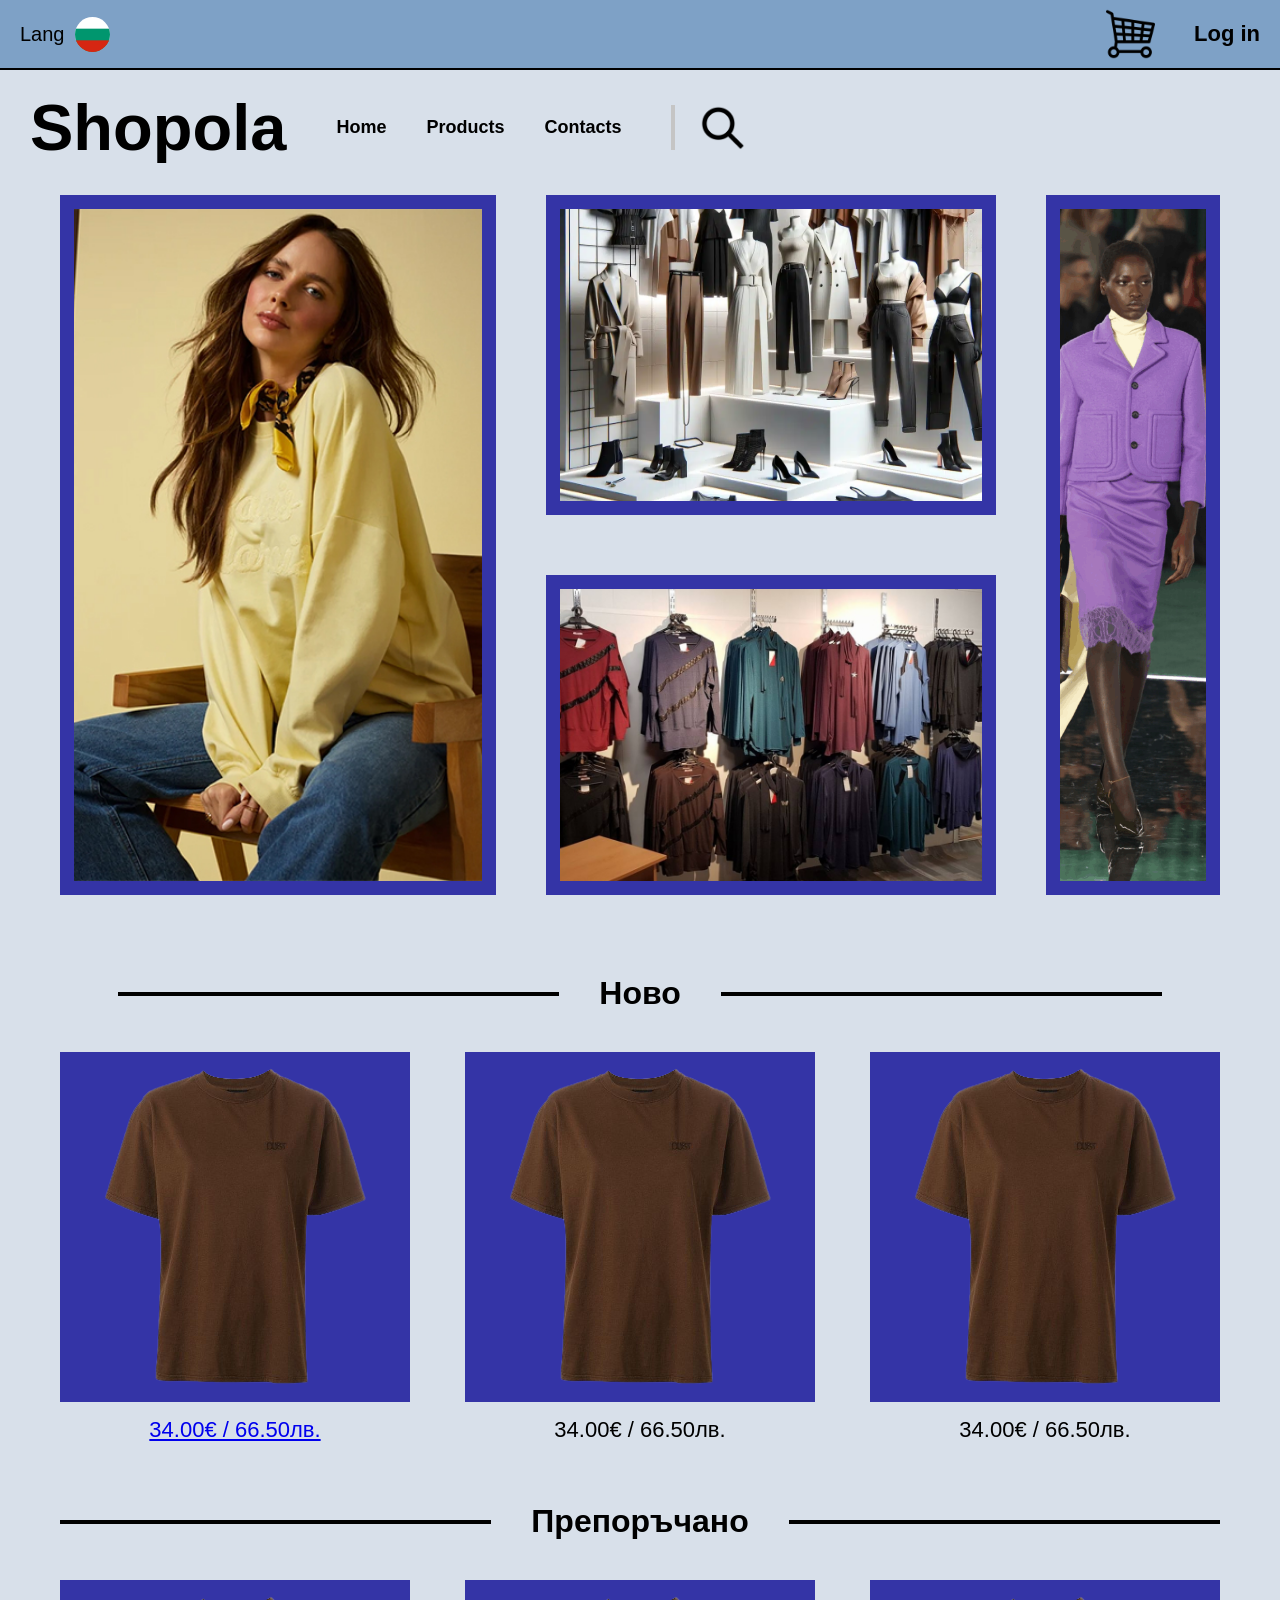
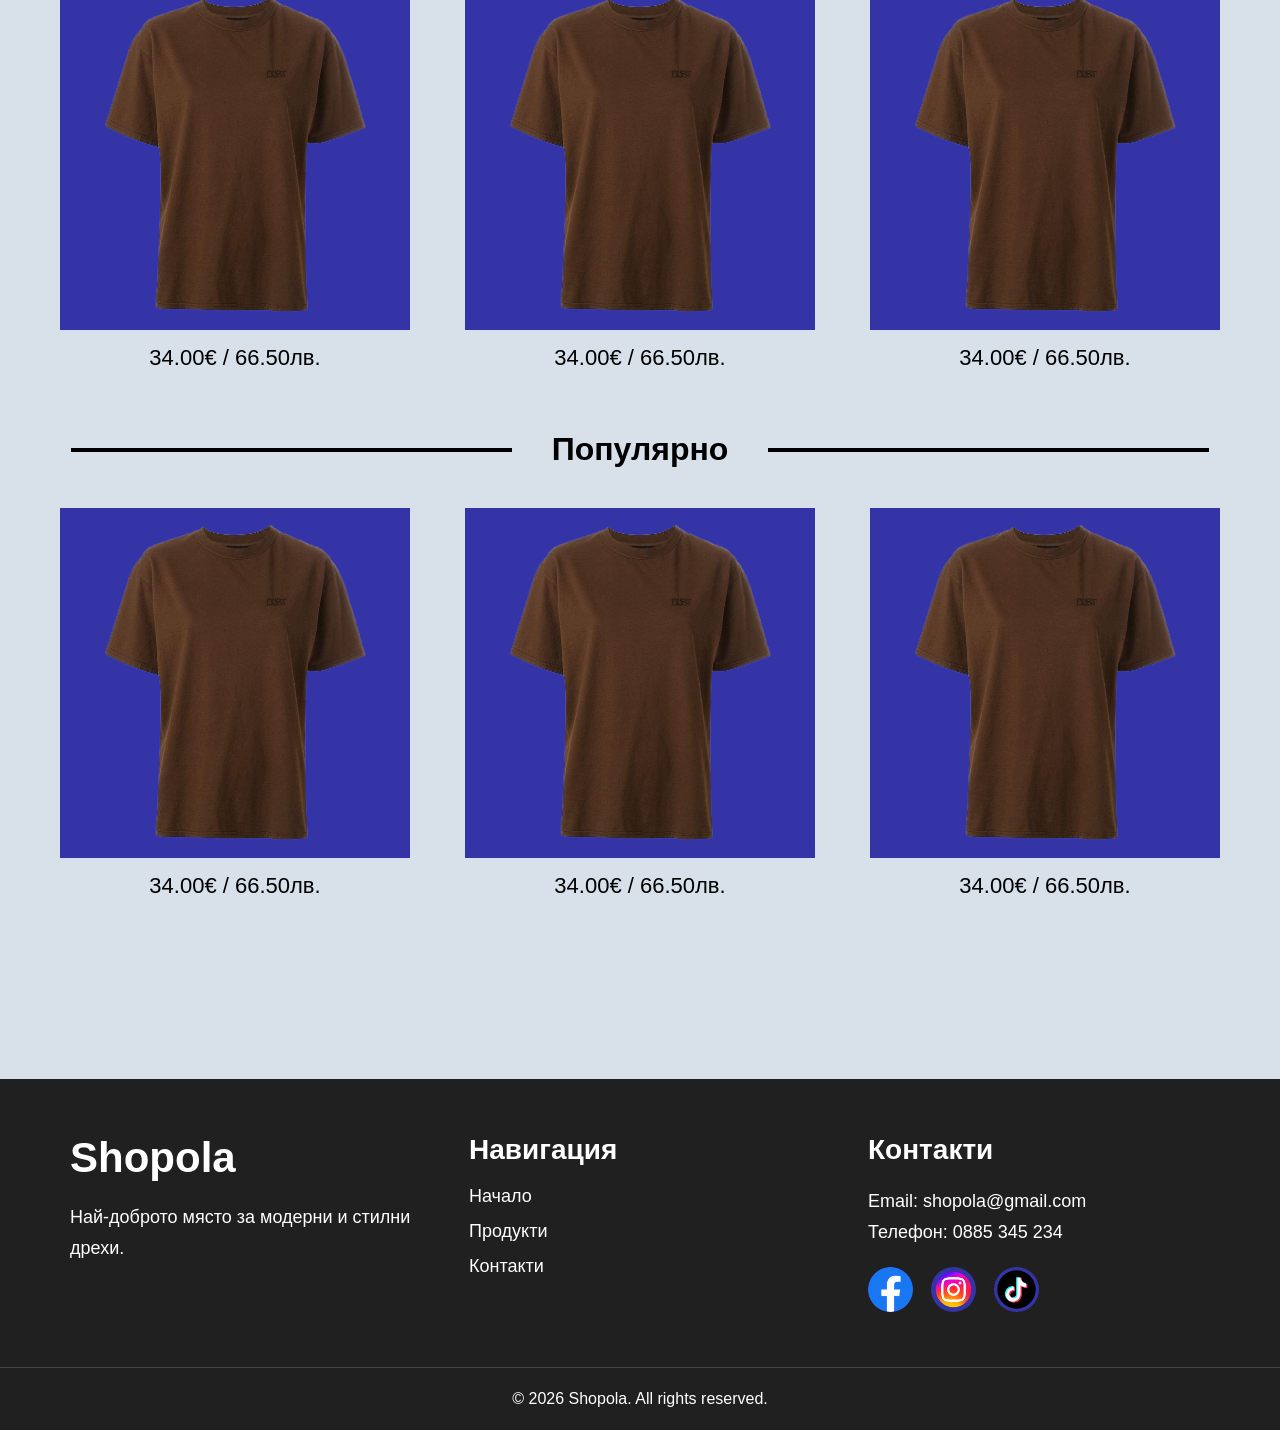
<file: Index.html>
<!DOCTYPE html>
<html lang="en">
<head>
  <meta charset="UTF-8" />
  <meta name="viewport" content="width=device-width, initial-scale=1.0"/>
  <title>Shopola</title>
  <link rel="stylesheet" href="style.css"/>
</head>
<body>

  <!-- Top Bar -->
  <header class="top-bar">
    <div class="language">
      <span>Lang</span>
      <img src="Flag_of_Bulgaria.svg" alt="flag">
    </div>

    <div class="cart-login">
      <img  class="imq" src="r.png" alt="Количка">
      <b><span>Log in</span></b>
    </div>

  </header>

  <!-- Navigation -->
  <nav class="navbar">
    <h1 class="logo">Shopola</h1>

    <ul class="nav-links">
      <li><a href="Index.html">Home</a></li>
      <li><a href="#products">Products</a></li>
      <li><a href="Contacts.html">Contacts</a></li>
    </ul>

    <div class="search-box">
      <a href="G.html"><img src="eee.png"   alt=""></a>
    </div>
  </nav>

  <!-- Main Section -->
  <section class="gallery">

    <!-- Left Large Image -->
    <div class="large-image frame">
      <img src="adada.png" alt="fashion model">
    </div>

    <!-- Middle Column -->
    <div class="middle-column">
      <div class="small-image frame">
        <img src="g.png" alt="clothes display">
      </div>

      <div class="small-image frame">
        <img src="p.png" alt="store clothes">
      </div>
    </div>

    <!-- Right Tall Image -->
    <div class="tall-image frame">
      <img src="q.png" alt="runway fashion">
    </div>

  </section>


  <!-- CATALOG -->

<section id="products" class="catalog">

  <!-- ROW 1 -->
  <div class="catalog-title">
    <div class="line"></div>
    <h2>Ново</h2>
    <div class="line"></div>
  </div>

  <div class="products-row">

    <div class="product-card">
      <a href="Product.html" class="product-card">

  <div class="product-image">
    <img src="ff.png" alt="">
  </div>

  <p>34.00€ / 66.50лв.</p>

</a>
    </div>

    <div class="product-card">
      <div class="product-image">
        <img src="ff.png" alt="">
      </div>
      <p>34.00€ / 66.50лв.</p>
    </div>

    <div class="product-card">
      <div class="product-image">
        <img src="ff.png" alt="">
      </div>
      <p>34.00€ / 66.50лв.</p>
    </div>

  </div>

  <!-- ROW 2 -->
  <div class="catalog-title">
    <div class="line"></div>
    <h2>Препоръчано</h2>
    <div class="line"></div>
  </div>

  <div class="products-row">

    <div class="product-card">
      <div class="product-image">
        <img src="ff.png" alt="">
      </div>
      <p>34.00€ / 66.50лв.</p>
    </div>

    <div class="product-card">
      <div class="product-image">
        <img src="ff.png" alt="">
      </div>
      <p>34.00€ / 66.50лв.</p>
    </div>

    <div class="product-card">
      <div class="product-image">
        <img src="ff.png" alt="">
      </div>
      <p>34.00€ / 66.50лв.</p>
    </div>

  </div>

  <!-- ROW 3 -->
  <div class="catalog-title">
    <div class="line"></div>
    <h2>Популярно</h2>
    <div class="line"></div>
  </div>

  <div class="products-row">

    <div class="product-card">
      <div class="product-image">
        <img src="ff.png" alt="">
      </div>
      <p>34.00€ / 66.50лв.</p>
    </div>

    <div class="product-card">
      <div class="product-image">
        <img src="ff.png" alt="">
      </div>
      <p>34.00€ / 66.50лв.</p>
    </div>

    <div class="product-card">
      <div class="product-image">
        <img src="ff.png" alt="">
      </div>
      <p>34.00€ / 66.50лв.</p>
    </div>

  </div>

</section>


</section>


<!-- FOOTER -->

<footer class="footer">

  <div class="footer-container">

    <!-- LEFT -->

    <div class="footer-section">

      <h2>Shopola</h2>

      <p>
        Най-доброто място за модерни
        и стилни дрехи.
      </p>

    </div>

    <!-- MIDDLE -->

    <div class="footer-section">

      <h3>Навигация</h3>

      <ul>
        <li><a href="index.html">Начало</a></li>
        <li><a href="index.html#products">Продукти</a></li>
        <li><a href="contacts.html">Контакти</a></li>
      </ul>

    </div>

    <!-- RIGHT -->

    <div class="footer-section">

      <h3>Контакти</h3>

      <p>Email: shopola@gmail.com</p>

      <p>Телефон: 0885 345 234</p>

      <div class="socials">

        <a href="#"><img src="uu.png" alt=""></a>

        <a href="#"><img src="qw.png" alt=""></a>

        <a href="#"><img src="o.png" alt=""></a>

      </div>

    </div>

  </div>

  <!-- BOTTOM -->

  <div class="footer-bottom">
    © 2026 Shopola. All rights reserved.
  </div>

</footer>









</body>
</html>
</file>
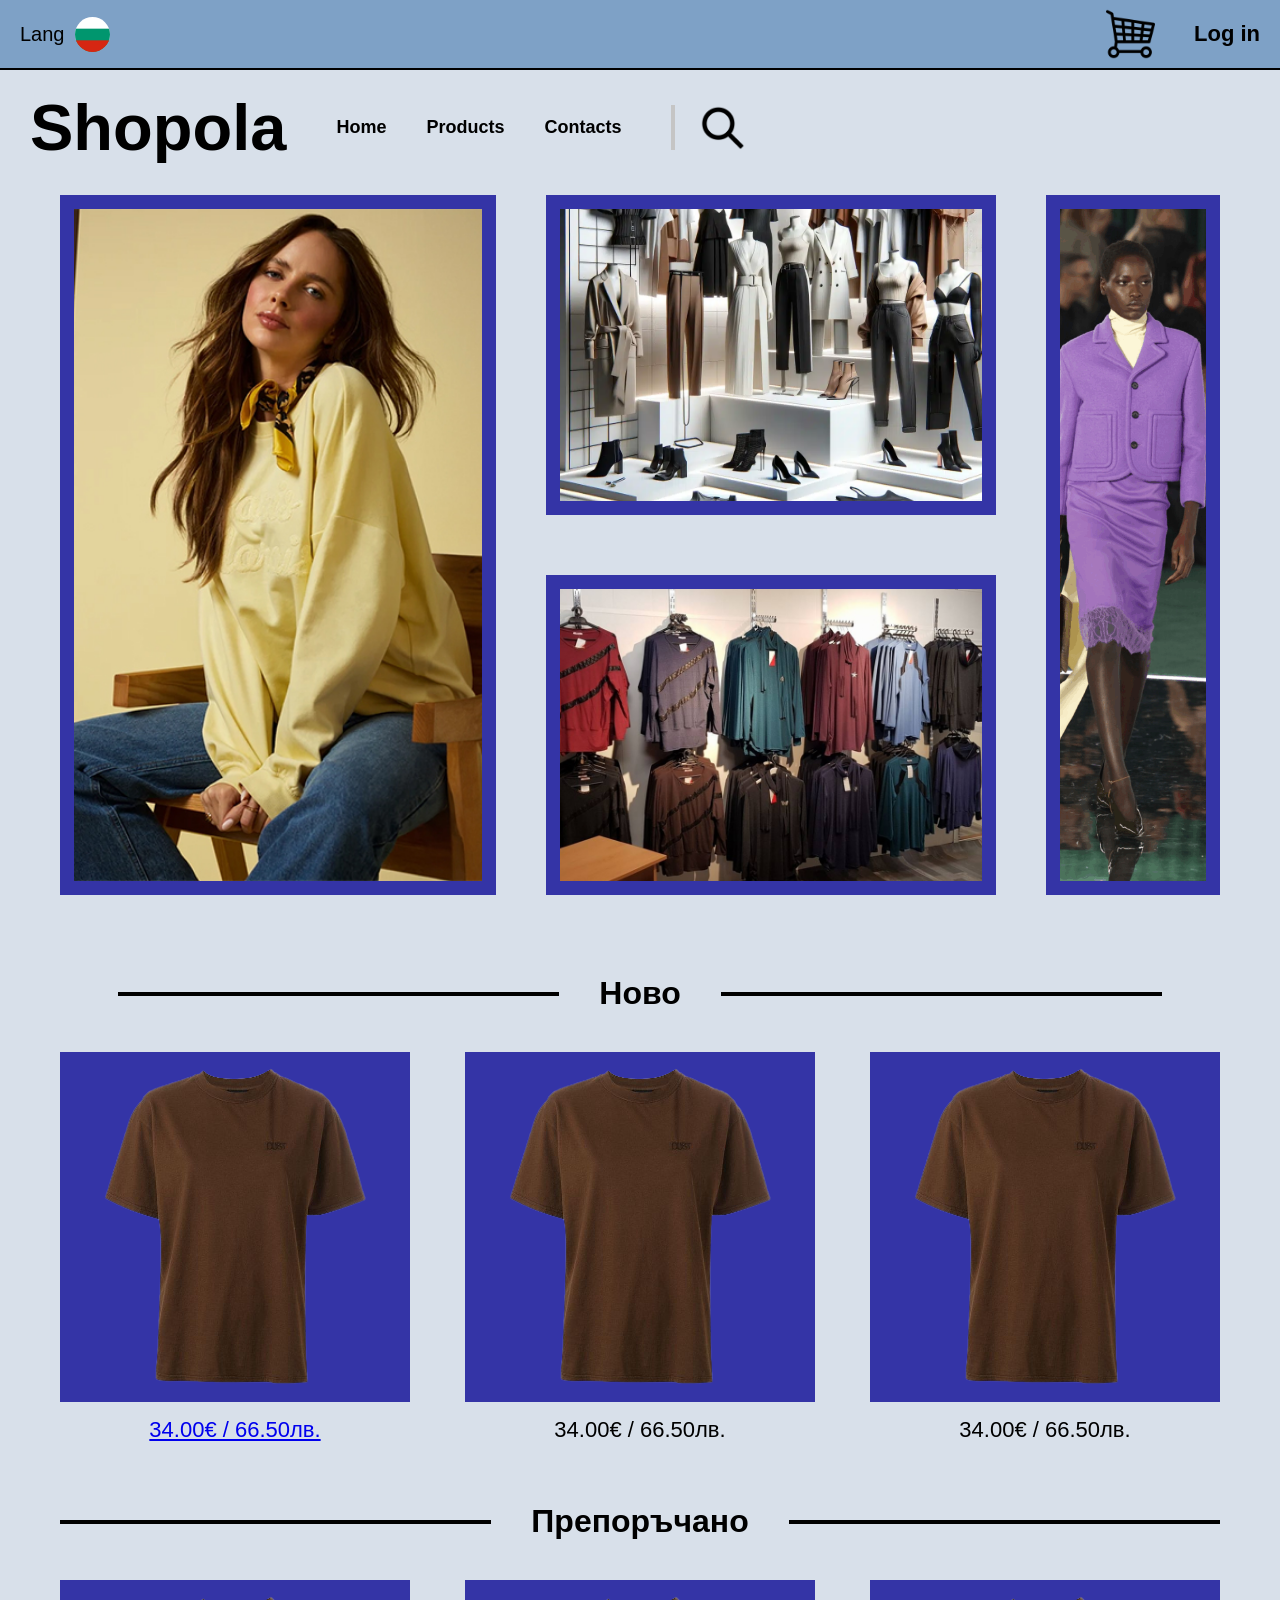
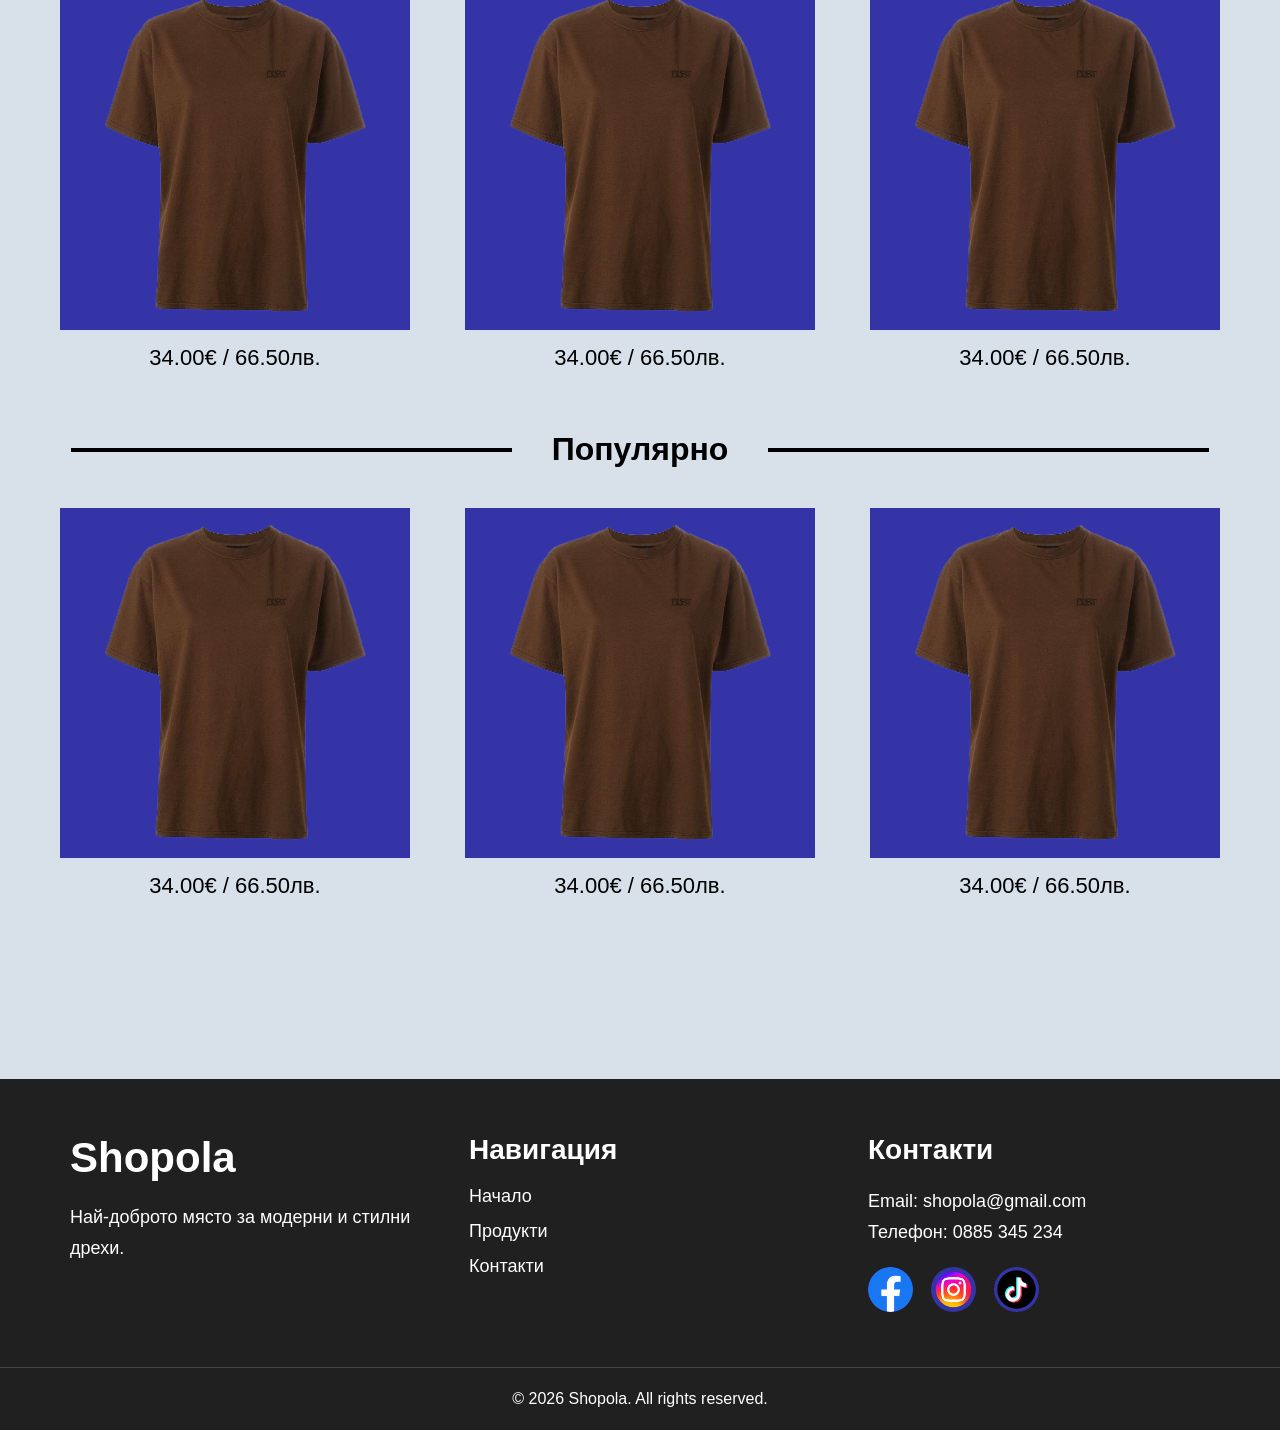
<file: index.html>
<!DOCTYPE html>
<html lang="en">
<head>
  <meta charset="UTF-8" />
  <meta name="viewport" content="width=device-width, initial-scale=1.0"/>
  <title>Shopola</title>
  <link rel="stylesheet" href="style.css"/>
</head>
<body>

  <!-- Top Bar -->
  <header class="top-bar">
    <div class="language">
      <span>Lang</span>
      <img src="Flag_of_Bulgaria.svg" alt="flag">
    </div>

    <div class="cart-login">
      <img  class="imq" src="r.png" alt="Количка">
      <b><span>Log in</span></b>
    </div>

  </header>

  <!-- Navigation -->
  <nav class="navbar">
    <h1 class="logo">Shopola</h1>

    <ul class="nav-links">
      <li><a href="Index.html">Home</a></li>
      <li><a href="#products">Products</a></li>
      <li><a href="Contacts.html">Contacts</a></li>
    </ul>

    <div class="search-box">
      <a href="G.html"><img src="eee.png"   alt=""></a>
    </div>
  </nav>

  <!-- Main Section -->
  <section class="gallery">

    <!-- Left Large Image -->
    <div class="large-image frame">
      <img src="adada.png" alt="fashion model">
    </div>

    <!-- Middle Column -->
    <div class="middle-column">
      <div class="small-image frame">
        <img src="g.png" alt="clothes display">
      </div>

      <div class="small-image frame">
        <img src="p.png" alt="store clothes">
      </div>
    </div>

    <!-- Right Tall Image -->
    <div class="tall-image frame">
      <img src="q.png" alt="runway fashion">
    </div>

  </section>


  <!-- CATALOG -->

<section id="products" class="catalog">

  <!-- ROW 1 -->
  <div class="catalog-title">
    <div class="line"></div>
    <h2>Ново</h2>
    <div class="line"></div>
  </div>

  <div class="products-row">

    <div class="product-card">
      <a href="Product.html" class="product-card">

  <div class="product-image">
    <img src="ff.png" alt="">
  </div>

  <p>34.00€ / 66.50лв.</p>

</a>
    </div>

    <div class="product-card">
      <div class="product-image">
        <img src="ff.png" alt="">
      </div>
      <p>34.00€ / 66.50лв.</p>
    </div>

    <div class="product-card">
      <div class="product-image">
        <img src="ff.png" alt="">
      </div>
      <p>34.00€ / 66.50лв.</p>
    </div>

  </div>

  <!-- ROW 2 -->
  <div class="catalog-title">
    <div class="line"></div>
    <h2>Препоръчано</h2>
    <div class="line"></div>
  </div>

  <div class="products-row">

    <div class="product-card">
      <div class="product-image">
        <img src="ff.png" alt="">
      </div>
      <p>34.00€ / 66.50лв.</p>
    </div>

    <div class="product-card">
      <div class="product-image">
        <img src="ff.png" alt="">
      </div>
      <p>34.00€ / 66.50лв.</p>
    </div>

    <div class="product-card">
      <div class="product-image">
        <img src="ff.png" alt="">
      </div>
      <p>34.00€ / 66.50лв.</p>
    </div>

  </div>

  <!-- ROW 3 -->
  <div class="catalog-title">
    <div class="line"></div>
    <h2>Популярно</h2>
    <div class="line"></div>
  </div>

  <div class="products-row">

    <div class="product-card">
      <div class="product-image">
        <img src="ff.png" alt="">
      </div>
      <p>34.00€ / 66.50лв.</p>
    </div>

    <div class="product-card">
      <div class="product-image">
        <img src="ff.png" alt="">
      </div>
      <p>34.00€ / 66.50лв.</p>
    </div>

    <div class="product-card">
      <div class="product-image">
        <img src="ff.png" alt="">
      </div>
      <p>34.00€ / 66.50лв.</p>
    </div>

  </div>

</section>


</section>


<!-- FOOTER -->

<footer class="footer">

  <div class="footer-container">

    <!-- LEFT -->

    <div class="footer-section">

      <h2>Shopola</h2>

      <p>
        Най-доброто място за модерни
        и стилни дрехи.
      </p>

    </div>

    <!-- MIDDLE -->

    <div class="footer-section">

      <h3>Навигация</h3>

      <ul>
        <li><a href="index.html">Начало</a></li>
        <li><a href="index.html#products">Продукти</a></li>
        <li><a href="contacts.html">Контакти</a></li>
      </ul>

    </div>

    <!-- RIGHT -->

    <div class="footer-section">

      <h3>Контакти</h3>

      <p>Email: shopola@gmail.com</p>

      <p>Телефон: 0885 345 234</p>

      <div class="socials">

        <a href="#"><img src="uu.png" alt=""></a>

        <a href="#"><img src="qw.png" alt=""></a>

        <a href="#"><img src="o.png" alt=""></a>

      </div>

    </div>

  </div>

  <!-- BOTTOM -->

  <div class="footer-bottom">
    © 2026 Shopola. All rights reserved.
  </div>

</footer>









</body>
</html>
</file>
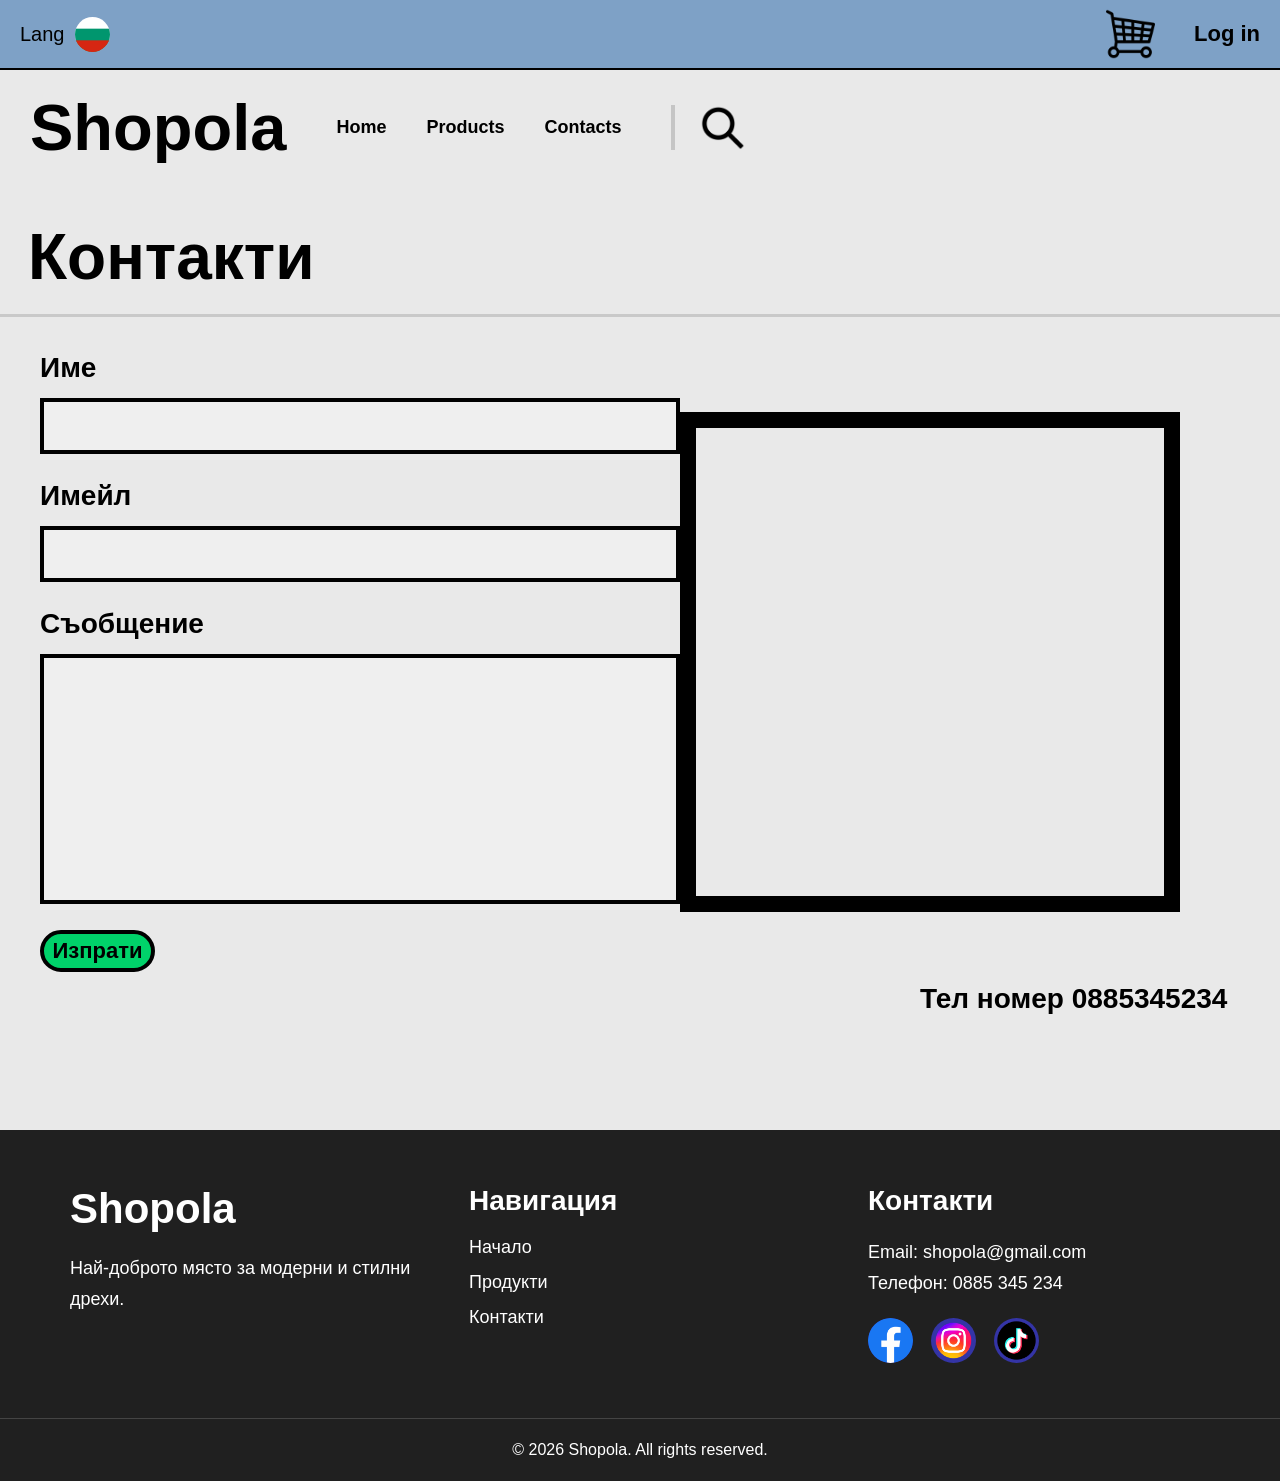
<file: Contacts.html>
<!DOCTYPE html>
<html lang="bg">
<head>
  <meta charset="UTF-8">
  <meta name="viewport" content="width=device-width, initial-scale=1.0">
  <title>Контакти</title>
  <link rel="stylesheet" href="contacts.css">
</head>
<body>

<!-- TOP BAR -->

<header class="top-bar">

  <div class="language">
    <span>Lang</span>
    <img src="Flag_of_Bulgaria.svg" alt="">
  </div>

  <div class="cart-login">
    <img  class="imq" src="r.png" alt="Количка">
    <b><span>Log in</span></b>
  </div>

</header>

<!-- NAVBAR -->

<nav class="navbar">

  <h1 class="logo">Shopola</h1>

  <ul class="nav-links">
    <li><a href="index.html">Home</a></li>
    <li><a href="index.html#products">Products</a></li>
    <li><a href="contacts.html">Contacts</a></li>
  </ul>

  <div class="search-box">
      <a href="G.html"><img src="eee.png"   alt=""></a>
    </div>

</nav>










  <!-- PAGE TITLE -->
  <h1 class="page-title">Контакти</h1>

  <div class="line"></div>

  <!-- CONTACT SECTION -->
  <section class="contact-container">

    <!-- LEFT SIDE -->
    <div class="contact-form">

      <label>Име</label>
      <input type="text">

      <label>Имейл</label>
      <input type="email">

      <label>Съобщение</label>
      <textarea></textarea>

      <button>Изпрати</button>

    </div>

    <!-- RIGHT SIDE -->
    <div class="map-section">

      <div class="map-frame">

    <iframe src="https://www.google.com/maps/embed?pb=!1m18!1m12!1m3!1d1243.9356413886517!2d24.796047470811157!3d42.13756921805866!2m3!1f0!2f0!3f0!3m2!1i1024!2i768!4f13.1!3m3!1m2!1s0x14acd13a2528427f%3A0xfdadccea688744ef!2z0KHRgNC10LTQvdC-INGD0YfQuNC70LjRidC1IOKAntCU0LjQvNC40YLRitGAINCc0LDRgtC10LLRgdC60LjigJw!5e0!3m2!1sbg!2sbg!4v1779971863004!5m2!1sbg!2sbg" width="600" height="450" allowfullscreen="" loading="lazy" referrerpolicy="no-referrer-when-downgrade"
    allowfullscreen=""
    loading="lazy"
    referrerpolicy="no-referrer-when-downgrade">
  </iframe>

</div>
      <p class="phone-number">Тел номер 0885345234</p>

    </div>

  </section>



<!-- FOOTER -->

<footer class="footer">

  <div class="footer-container">

    <!-- LEFT -->

    <div class="footer-section">

      <h2>Shopola</h2>

      <p>
        Най-доброто място за модерни
        и стилни дрехи.
      </p>

    </div>

    <!-- MIDDLE -->

    <div class="footer-section">

      <h3>Навигация</h3>

      <ul>
        <li><a href="index.html">Начало</a></li>
        <li><a href="index.html#products">Продукти</a></li>
        <li><a href="contacts.html">Контакти</a></li>
      </ul>

    </div>

    <!-- RIGHT -->

    <div class="footer-section">

      <h3>Контакти</h3>

      <p>Email: shopola@gmail.com</p>

      <p>Телефон: 0885 345 234</p>

      <div class="socials">

        <a href="#"><img src="uu.png" alt=""></a>

        <a href="#"><img src="qw.png" alt=""></a>

        <a href="#"><img src="o.png" alt=""></a>

      </div>

    </div>

  </div>

  <!-- BOTTOM -->

  <div class="footer-bottom">
    © 2026 Shopola. All rights reserved.
  </div>

</footer>



</body>
</html>
</file>
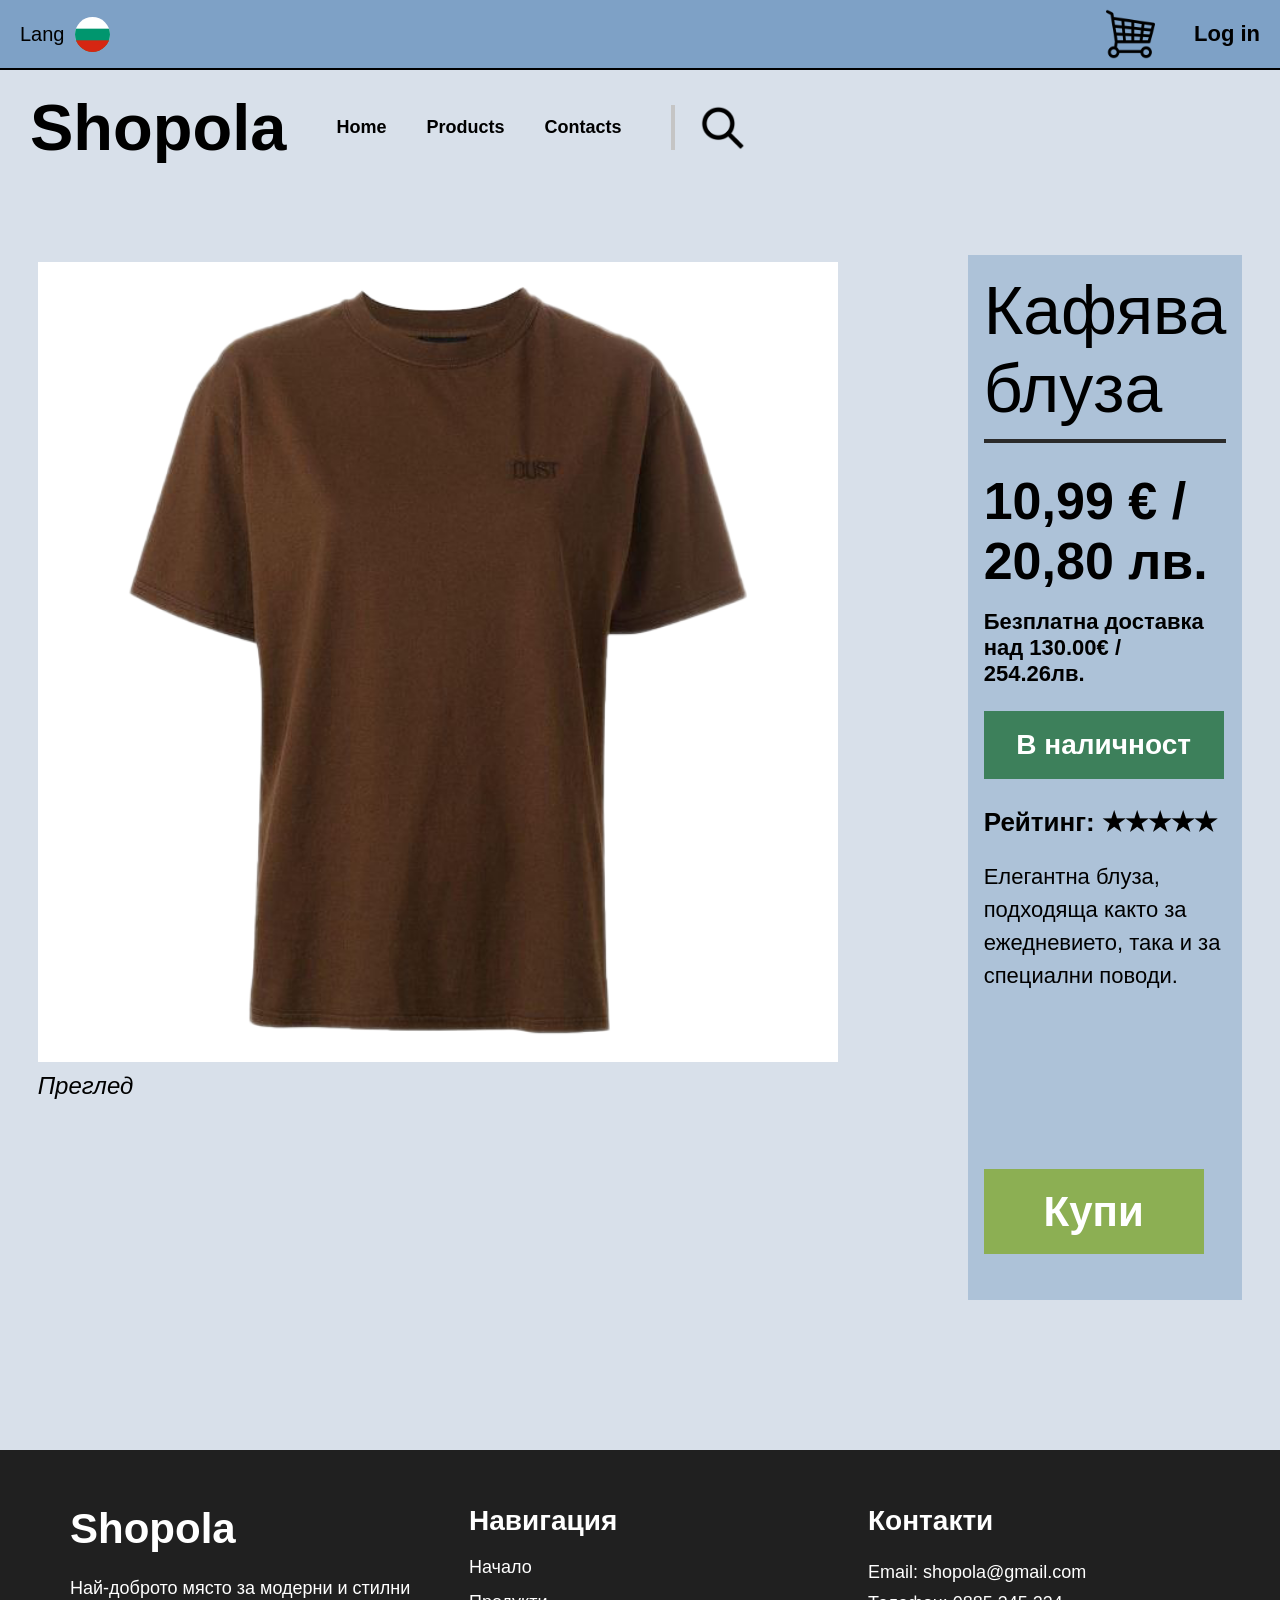
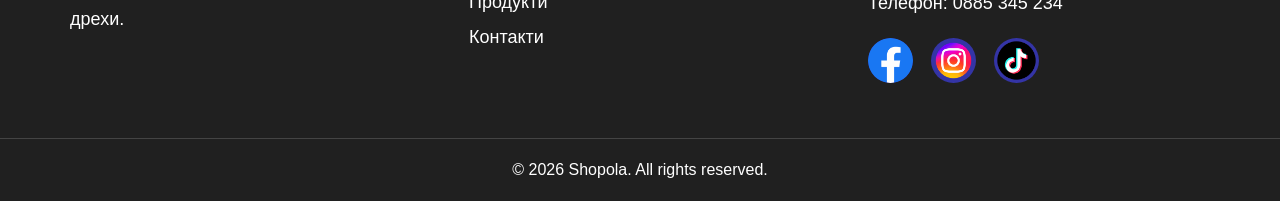
<file: Product.html>
<!DOCTYPE html>
<html lang="bg">
<head>
  <meta charset="UTF-8">
  <meta name="viewport" content="width=device-width, initial-scale=1.0">
  <title>Product Preview</title>
  <link rel="stylesheet" href="Products.css">
</head>
<body>

<!-- TOP BAR -->

<header class="top-bar">

  <div class="language">
    <span>Lang</span>
    <img src="Flag_of_Bulgaria.svg" alt="">
  </div>

  <div class="cart-login">
    <img  class="imq" src="r.png" alt="Количка">
    <b><span>Log in</span></b>
  </div>
</header>

<!-- NAVBAR -->

<nav class="navbar">

  <h1 class="logo">Shopola</h1>

  <ul class="nav-links">
    <li><a href="index.html">Home</a></li>
    <li><a href="index.html#products">Products</a></li>
    <li><a href="contacts.html">Contacts</a></li>
  </ul>

  <div class="search-box">
      <a href="G.html"><img src="eee.png"   alt=""></a>
    </div>
</nav>












  <!-- PRODUCT PREVIEW -->

  <section class="product-view">

    <!-- LEFT SIDE -->

    <div class="preview-left">

      <div class="preview-image-box">
        <img src="ff.png" alt="">
      </div>

      <p class="preview-text">Преглед</p>

    </div>

    <!-- RIGHT SIDE -->

    <div class="preview-right">

      <h1>Кафява блуза</h1>

      <div class="preview-line"></div>

      <h2>10,99 € / 20,80 лв.</h2>

      <h3>Безплатна доставка над 130.00€ / 254.26лв.</h3>

      <div class="stock-btn">
        В наличност
      </div>

      <h4>Рейтинг: ★★★★★</h4>

      <p class="preview-description">
        Елегантна блуза, подходяща както за ежедневието,
        така и за специални поводи.
      </p>

      <button class="buy-btn">Купи</button>


    </div>

  </section>


<!-- FOOTER -->

<footer class="footer">

  <div class="footer-container">

    <!-- LEFT -->

    <div class="footer-section">

      <h2>Shopola</h2>

      <p>
        Най-доброто място за модерни
        и стилни дрехи.
      </p>

    </div>

    <!-- MIDDLE -->

    <div class="footer-section">

      <h3>Навигация</h3>

      <ul>
        <li><a href="index.html">Начало</a></li>
        <li><a href="index.html#products">Продукти</a></li>
        <li><a href="contacts.html">Контакти</a></li>
      </ul>

    </div>

    <!-- RIGHT -->

    <div class="footer-section">

      <h3>Контакти</h3>

      <p>Email: shopola@gmail.com</p>

      <p>Телефон: 0885 345 234</p>

      <div class="socials">

        <a href="#"><img src="uu.png" alt=""></a>

        <a href="#"><img src="qw.png" alt=""></a>

        <a href="#"><img src="o.png" alt=""></a>


      </div>

    </div>

  </div>

  <!-- BOTTOM -->

  <div class="footer-bottom">
    © 2026 Shopola. All rights reserved.
  </div>

</footer>




</body>
</html>
</file>
<file: style.css>
html{
  scroll-behavior:smooth;
}


*{
  margin:0;
  padding:0;
  box-sizing:border-box;
  font-family:Arial, Helvetica, sans-serif;
}

body{
  background:#d8e0ea;
}

/* TOP BAR */

.top-bar{
  background:#7ea1c6;
  height:70px;
  display:flex;
  align-items:center;
  justify-content:space-between;
  padding:0 20px;
  border-bottom:2px solid #000000;
}

.language{
  display:flex;
  align-items:center;
  gap:10px;
  font-size:20px;
}

.language img{
  width:35px;
  height:35px;
  border-radius:50%;
  object-fit:cover;
}

.cart-login{
  display:flex;
  align-items:center;
  gap:15px;
  font-size:22px;
  margin-left: auto;
}

.imq{
height: 8%;
    width: 8%;
    margin-left: auto;
    margin-right: 24px;
}

.cart-login i{
  font-size:35px;
  margin-left: auto;
}

/* NAVBAR */

.navbar{
  display:flex;
  align-items:center;
  padding:20px 30px;
  gap:50px;
}

.logo{
  font-size:65px;
  font-weight:900;
}

.nav-links{
  display:flex;
  list-style:none;
  gap:40px;
}

.nav-links a{
  text-decoration:none;
  color:black;
  font-size:18px;
  font-weight:600;
}

.search-box img{
  border-left:4px solid #c5c5c5;
  padding-left:25px;
  height:45px;
  display:flex;
  align-items:center;
}

.search-box i{
  font-size:40px;
  cursor:pointer;
}

/* GALLERY */

.gallery{
  display:flex;
  gap:50px;
  padding:10px 60px 40px;
  align-items:flex-start;
}

/* IMAGE FRAME */

.frame{
  border:14px solid #3434a6;
  background:#3434a6;
}

.frame img{
  display:block;
  width:100%;
  height:100%;
  object-fit:cover;
}

/* LEFT IMAGE */

.large-image{
  width:900px;
  height:700px;
}

/* MIDDLE COLUMN */

.middle-column{
  display:flex;
  flex-direction:column;
  gap:60px;
}

.small-image{
  width:450px;
  height:320px;
}

/* RIGHT IMAGE */

.tall-image{
  width:340px;
  height:700px;
}

/* RESPONSIVE */

@media(max-width:1100px){

  .gallery{
    flex-direction:column;
    align-items:center;
  }

  .navbar{
    flex-wrap:wrap;
  }

}

@media(max-width:700px){

  .logo{
    font-size:45px;
  }

  .nav-links{
    gap:20px;
  }

  .large-image{
    width:100%;
    height:auto;
  }

  .small-image,
  .tall-image{
    width:100%;
    height:auto;
  }

}

/* CATALOG */

.catalog{
  padding:40px 60px;
  background:#d8e0ea;
}

/* TITLE */

.catalog-title{
  display:flex;
  align-items:center;
  justify-content:center;
  gap:40px;
  margin-bottom:40px;
}

.catalog-title h2{
  font-size:32px;
  font-weight:800;
}

.catalog-title .line{
  width:38%;
  height:4px;
  background:black;
}

/* PRODUCTS ROW */

.products-row{
  display:flex;
  justify-content:space-between;
  margin-bottom:60px;
}

/* PRODUCT CARD */

.product-card{
  text-align:center;
}

.product-image{
  width:350px;
  height:350px;
  border:14px solid #3434a6;
  background:#3434a6;
  overflow:hidden;
}

.product-image img{
  width:100%;
  height:100%;
  object-fit:cover;
}

.product-card p{
  margin-top:15px;
  font-size:22px;
}

/* RESPONSIVE */

@media(max-width:1000px){

  .products-row{
    flex-wrap:wrap;
    justify-content:center;
    gap:40px;
  }

}

@media(max-width:600px){

  .catalog-title{
    gap:15px;
  }

  .catalog-title .line{
    width:25%;
  }

  .catalog-title h2{
    font-size:24px;
  }

}



/* FOOTER */

.footer{
  background:#202020;
  color:white;
  margin-top:80px;
}

/* CONTAINER */

.footer-container{
  display:flex;
  justify-content:space-between;
  padding:55px 70px;
  gap:40px;
}

/* SECTIONS */

.footer-section{
  width:30%;
}

.footer-section h2{
  font-size:42px;
  margin-bottom:20px;
}

.footer-section h3{
  font-size:28px;
  margin-bottom:20px;
}

.footer-section p{
  font-size:18px;
  line-height:1.7;
}

/* LINKS */

.footer-section ul{
  list-style:none;
}

.footer-section ul li{
  margin-bottom:14px;
}

.footer-section ul li a{
  text-decoration:none;
  color:white;
  font-size:18px;
  transition:0.3s;
}

.footer-section ul li a:hover{
  color:#7ea1c6;
}

/* SOCIALS */

.socials{
  display:flex;
  gap:18px;
  margin-top:20px;
}

.socials img{
  width:45px;
  height:45px;
  background:#3434a6;
  border-radius:50%;
  display:flex;
  align-items:center;
  justify-content:center;
  color:white;
  text-decoration:none;
  font-size:20px;
  transition:0.3s;
}

.socials a:hover{
  transform:translateY(-5px);
  background:#7ea1c6;
}

/* BOTTOM */

.footer-bottom{
  text-align:center;
  padding:22px;
  border-top:1px solid #444;
  font-size:16px;
}

/* RESPONSIVE */

@media(max-width:900px){

  .footer-container{
    flex-direction:column;
  }

  .footer-section{
    width:100%;
  }

}
</file>
<file: contacts.css>
/* TOP BAR */

.top-bar{
  background:#7ea1c6;
  height:70px;
  display:flex;
  align-items:center;
  justify-content:space-between;
  padding:0 20px;
  border-bottom:2px solid #000000;
}

.imq{
height: 8%;
    width: 8%;
    margin-left: auto;
    margin-right: 24px;
}

.cart-login i{
  font-size:35px;
  margin-left: auto;
}


.language{
  display:flex;
  align-items:center;
  gap:10px;
  font-size:20px;
}

.language img{
  width:35px;
  height:35px;
  border-radius:50%;
  object-fit:cover;
}

.cart-login{
  display:flex;
  align-items:center;
  gap:15px;
  font-size:22px;
}

.cart-login i{
  font-size:35px;
}

/* NAVBAR */

.navbar{
  display:flex;
  align-items:center;
  padding:20px 30px;
  gap:50px;
}

.logo{
  font-size:65px;
  font-weight:900;
}

.nav-links{
  display:flex;
  list-style:none;
  gap:40px;
}

.nav-links a{
  text-decoration:none;
  color:black;
  font-size:18px;
  font-weight:600;
}





*{
  margin:0;
  padding:0;
  box-sizing:border-box;
  font-family:Arial, Helvetica, sans-serif;
}

body{
  background:#e9e9e9;
}

/* TITLE */

.page-title{
  font-size:64px;
  font-weight:900;
  margin:35px 0 20px 28px;
}

.line{
  width:100%;
  height:3px;
  background:#c9c9c9;
}

/* MAIN CONTAINER */

.contact-container{
  display:flex;
  justify-content:space-between;
  align-items:flex-start;
  padding:35px 40px;
}

/* LEFT SIDE */

.contact-form{
  display:flex;
  flex-direction:column;
  width:900px;
}

.contact-form label{
  font-size:28px;
  font-weight:700;
  margin-bottom:14px;
}

.contact-form input{
  height:56px;
  border:4px solid black;
  background:#efefef;
  margin-bottom:26px;
  padding:10px;
  font-size:20px;
}

.contact-form textarea{
  height:250px;
  border:4px solid black;
  background:#efefef;
  resize:none;
  margin-bottom:26px;
  padding:10px;
  font-size:20px;
}

/* BUTTON */

.contact-form button{
  width:115px;
  height:42px;
  border-radius:30px;
  border:4px solid black;
  background:#00d26a;
  font-size:22px;
  font-weight:700;
  cursor:pointer;
}

/* RIGHT SIDE */

.map-frame iframe{
  width:500px;
  height:500px;
  margin-right: 60px;
  margin-top: 60px;
  border:16px solid #000000;
}

.phone-number{
    margin-top: 67px;
    margin-left: 240px;
  font-size:28px;
  font-weight:700;
}

/* RESPONSIVE */

@media(max-width:1000px){

  .contact-container{
    flex-direction:column;
    gap:50px;
  }

  .map-section{
    align-items:flex-start;
  }

}

@media(max-width:600px){

  .page-title{
    font-size:46px;
  }

  .contact-form{
    width:100%;
  }

  .map-frame{
    width:100%;
    height:auto;
  }

}


.back-home-btn{
  display:inline-block;
  margin:20px 0 0 30px;
  padding:12px 28px;
  background:#3434a6;
  color:white;
  text-decoration:none;
  font-size:22px;
  font-weight:700;
  border-radius:40px;
  border:4px solid black;
  transition:0.3s;
}

.back-home-btn:hover{
  background:#22227a;
  transform:scale(1.05);
}



.search-box img{
  border-left:4px solid #c5c5c5;
  padding-left:25px;
  height:45px;
  display:flex;
  align-items:center;
}



.search-box i{
  font-size:40px;
  cursor:pointer;
}



/* FOOTER */

.footer{
  background:#202020;
  color:white;
  margin-top:80px;
}

/* CONTAINER */

.footer-container{
  display:flex;
  justify-content:space-between;
  padding:55px 70px;
  gap:40px;
}

/* SECTIONS */

.footer-section{
  width:30%;
}

.footer-section h2{
  font-size:42px;
  margin-bottom:20px;
}

.footer-section h3{
  font-size:28px;
  margin-bottom:20px;
}

.footer-section p{
  font-size:18px;
  line-height:1.7;
}

/* LINKS */

.footer-section ul{
  list-style:none;
}

.footer-section ul li{
  margin-bottom:14px;
}

.footer-section ul li a{
  text-decoration:none;
  color:white;
  font-size:18px;
  transition:0.3s;
}

.footer-section ul li a:hover{
  color:#7ea1c6;
}

/* SOCIALS */

.socials{
  display:flex;
  gap:18px;
  margin-top:20px;

}

.socials img{
  width:45px;
  height:45px;
  background:#3434a6;
  border-radius:50%;
  display:flex;
  align-items:center;
  justify-content:center;
  color:white;
  text-decoration:none;
  font-size:20px;
  transition:0.3s;
}

.socials a:hover{
  transform:translateY(-5px);
  background:#7ea1c6;
}

/* BOTTOM */

.footer-bottom{
  text-align:center;
  padding:22px;
  border-top:1px solid #444;
  font-size:16px;
}

/* RESPONSIVE */

@media(max-width:900px){

  .footer-container{
    flex-direction:column;
  }

  .footer-section{
    width:100%;
  }

}
</file>
<file: Products.css>
/* TOP BAR */

.top-bar{
  background:#7ea1c6;
  height:70px;
  display:flex;
  align-items:center;
  justify-content:space-between;
  padding:0 20px;
  border-bottom:2px solid #000000;
}

.language{
  display:flex;
  align-items:center;
  gap:10px;
  font-size:20px;
}

.language img{
  width:35px;
  height:35px;
  border-radius:50%;
  object-fit:cover;
}

.cart-login{
  display:flex;
  align-items:center;
  gap:15px;
  font-size:22px;
}

.cart-login i{
  font-size:35px;
}

.imq{
height: 8%;
    width: 8%;
    margin-left: auto;
    margin-right: 24px;
}

.cart-login i{
  font-size:35px;
  margin-left: auto;
}


.imq{
height: 8%;
    width: 8%;
    margin-left: auto;
    margin-right: 24px;
}

/* NAVBAR */

.navbar{
  display:flex;
  align-items:center;
  padding:20px 30px;
  gap:50px;
}

.logo{
  font-size:65px;
  font-weight:900;
}

.nav-links{
  display:flex;
  list-style:none;
  gap:40px;
}

.nav-links a{
  text-decoration:none;
  color:black;
  font-size:18px;
  font-weight:600;
}




*{
  margin:0;
  padding:0;
  box-sizing:border-box;
  font-family:Arial, Helvetica, sans-serif;
}

body{
  background:#d8e0ea;
}

/* PRODUCT VIEW */

.product-view{
  padding:70px 50px;
  display:flex;
  justify-content:center;
  align-items:flex-start;
  gap:35px;
}

/* LEFT SIDE */

.preview-left{
  display:flex;
  flex-direction:column;
}

.preview-image-box{
  width:800px;
  height:800px;
  background:white;
  padding:18px;
  margin-right: 95px;
  margin-top: 7px;
}

.preview-image-box img{
  width:100%;
  height:100%;
  object-fit:cover;
}

.preview-text{
  font-size:24px;
  font-style:italic;
  margin-top:10px;
}

/* RIGHT SIDE */

.preview-right{
  width:580px;
  background:#adc2d8;
  padding:16px;
}

.preview-right h1{
  font-size:68px;
  font-weight:300;
  margin-bottom:12px;
}

.preview-line{
  width:100%;
  height:4px;
  background:#2b2b2b;
  margin-bottom:28px;
}

.preview-right h2{
  font-size:52px;
  font-weight:900;
  margin-bottom:18px;
}

.preview-right h3{
  font-size:22px;
  margin-bottom:24px;
}

/* STOCK */

.stock-btn{
  width:240px;
  background:#3d805b;
  color:white;
  font-size:28px;
  font-weight:700;
  text-align:center;
  padding:18px 0;
  margin-bottom:28px;
}

/* RATING */

.preview-right h4{
  font-size:26px;
  margin-bottom:22px;
}

/* DESCRIPTION */

.preview-description{
  font-size:22px;
  line-height:1.5;
  margin-bottom:37px;
}

/* BUY BUTTON */

.buy-btn{
  width:220px;
  height:85px;
  border:none;
  background:#8caf53;
  color:white;
  font-size:42px;
  font-weight:800;
  cursor:pointer;
  margin-bottom:30px;
  margin-top: 140px;
}


/* RESPONSIVE */

@media(max-width:1150px){

  .product-view{
    flex-direction:column;
    align-items:center;
  }

}

@media(max-width:700px){

  .preview-image-box{
    width:100%;
    height:auto;
  }

  .preview-right{
    width:100%;
  }

  .preview-right h1{
    font-size:42px;
  }

  .preview-right h2{
    font-size:36px;
  }

}





.search-box img{
  border-left:4px solid #c5c5c5;
  padding-left:25px;
  height:45px;
  display:flex;
  align-items:center;
}



.search-box i{
  font-size:40px;
  cursor:pointer;
}



/* FOOTER */

.footer{
  background:#202020;
  color:white;
  margin-top:80px;
}

/* CONTAINER */

.footer-container{
  display:flex;
  justify-content:space-between;
  padding:55px 70px;
  gap:40px;
}

/* SECTIONS */

.footer-section{
  width:30%;
}

.footer-section h2{
  font-size:42px;
  margin-bottom:20px;
}

.footer-section h3{
  font-size:28px;
  margin-bottom:20px;
}

.footer-section p{
  font-size:18px;
  line-height:1.7;
}

/* LINKS */

.footer-section ul{
  list-style:none;
}

.footer-section ul li{
  margin-bottom:14px;
}

.footer-section ul li a{
  text-decoration:none;
  color:white;
  font-size:18px;
  transition:0.3s;
}

.footer-section ul li a:hover{
  color:#7ea1c6;
}

/* SOCIALS */

.socials{
  display:flex;
  gap:18px;
  margin-top:20px;
}

.socials img{
  width:45px;
  height:45px;
  background:#3434a6;
  border-radius:50%;
  display:flex;
  align-items:center;
  justify-content:center;
  color:white;
  text-decoration:none;
  font-size:20px;
  transition:0.3s;
}

.socials a:hover{
  transform:translateY(-5px);
  background:#7ea1c6;
}

/* BOTTOM */

.footer-bottom{
  text-align:center;
  padding:22px;
  border-top:1px solid #444;
  font-size:16px;
}

/* RESPONSIVE */

@media(max-width:900px){

  .footer-container{
    flex-direction:column;
  }

  .footer-section{
    width:100%;
  }

}
</file>
